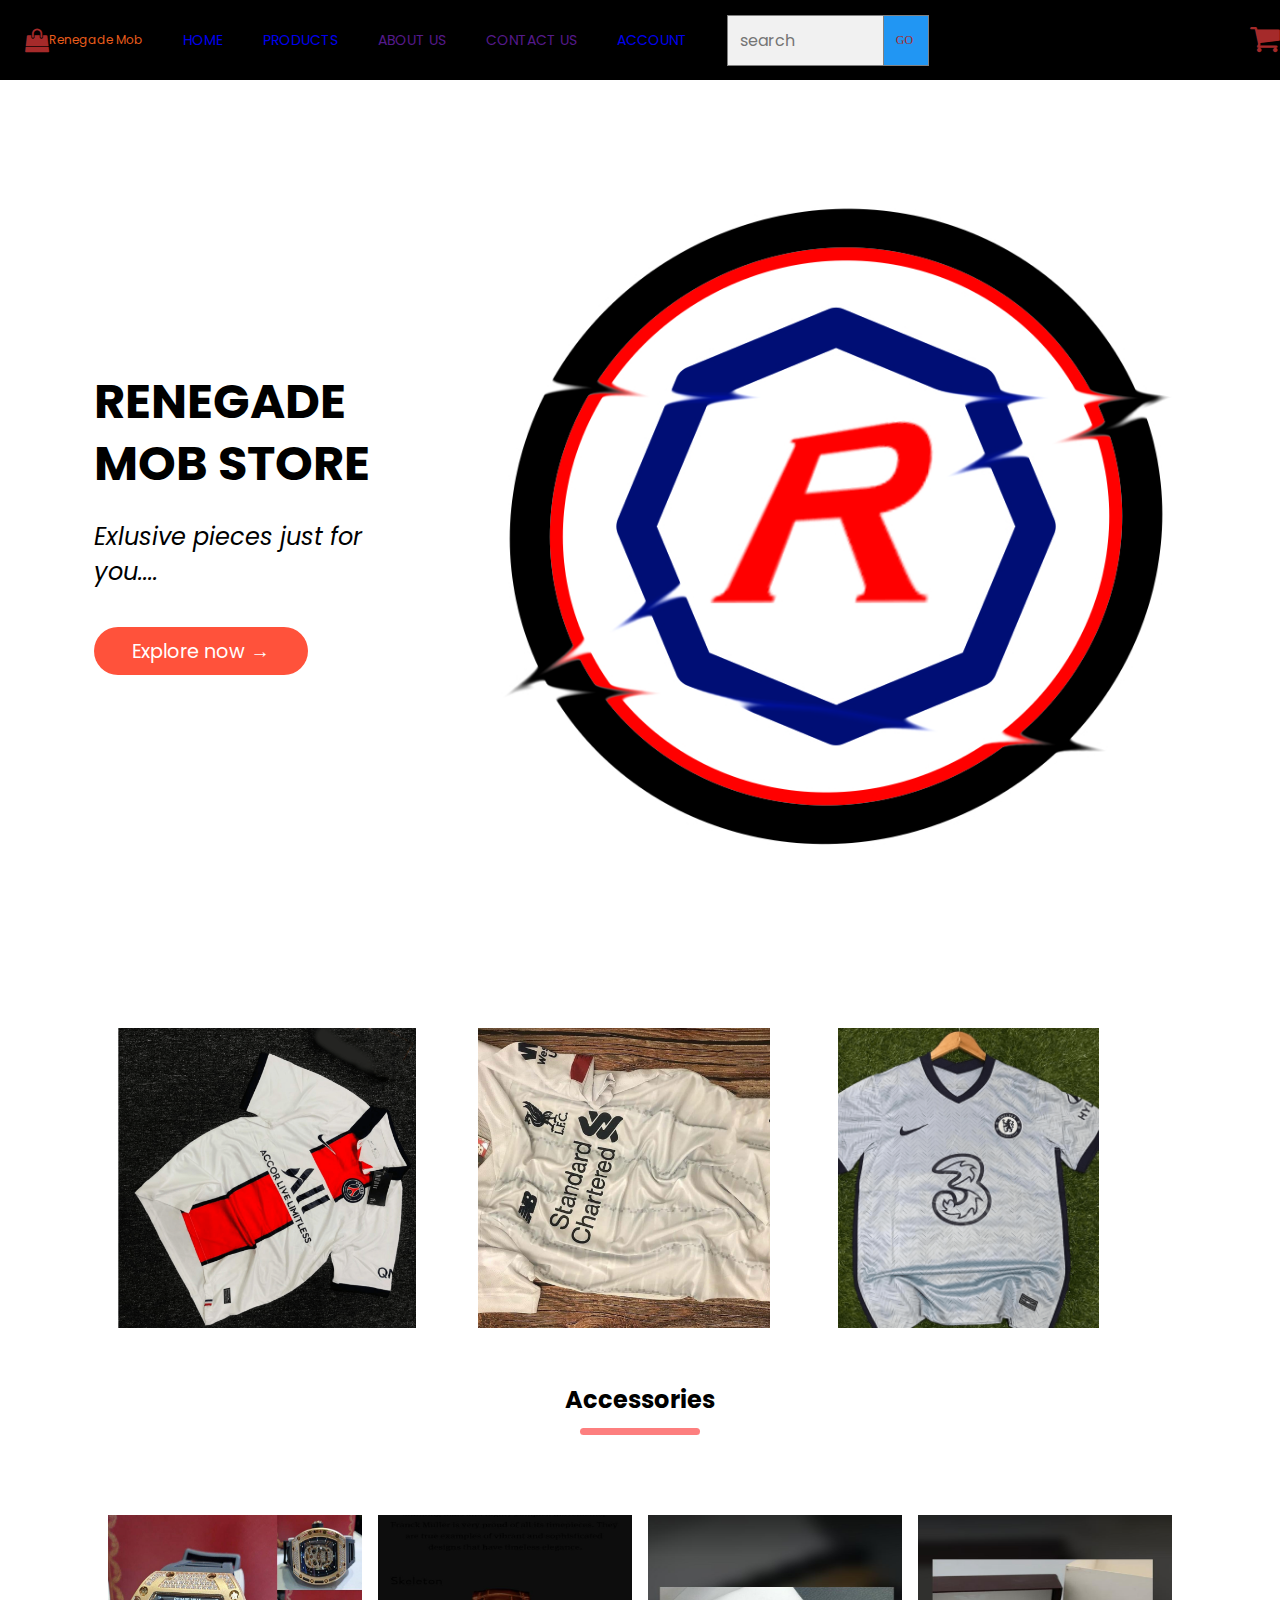
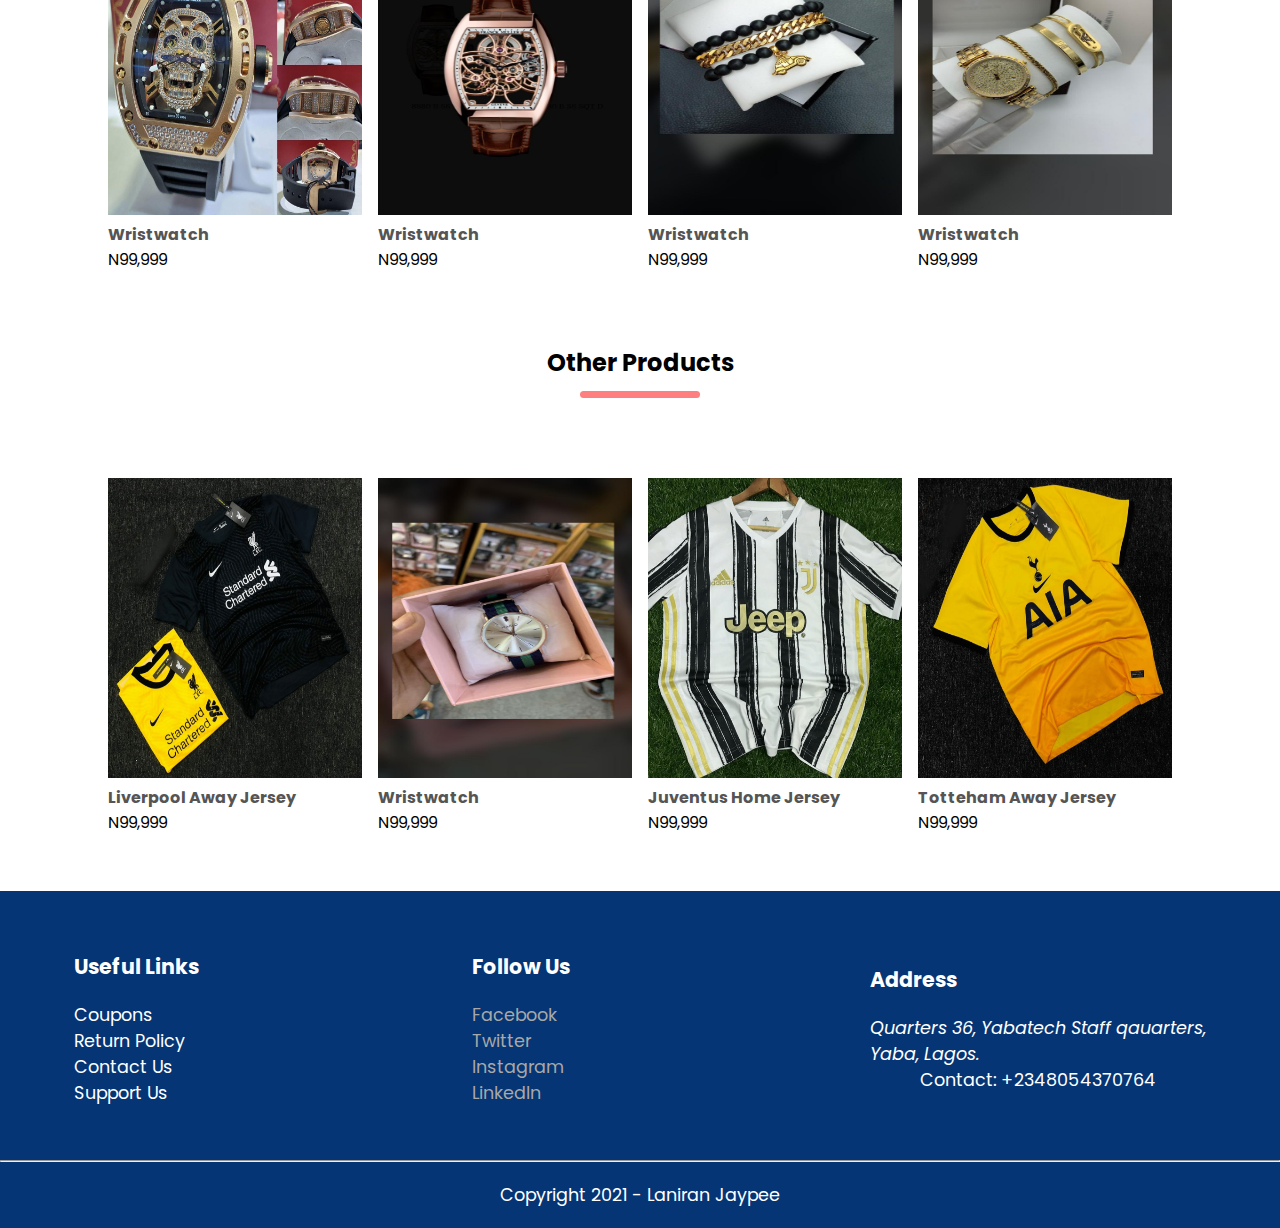
<file: index.html>
<!DOCTYPE html>
<html lang="en">
<head>
    <meta charset="UTF-8">
    <meta http-equiv="X-UA-Compatible" content="IE=edge">
    <meta name="viewport" content="width=device-width, initial-scale=1.0">
    <title>Renegade Mob</title>

    <link rel="stylesheet" href="https://cdnjs.cloudflare.com/ajax/libs/font-awesome/4.7.0/css/font-awesome.min.css" integrity="sha256-eZrrJcwDc/3uDhsdt61sL2oOBY362qM3lon1gyExkL0=" crossorigin="anonymous" />
    <link rel="preconnect" href="https://fonts.gstatic.com">
    <link href="https://fonts.googleapis.com/css2?family=Poppins:wght@200;400;600;700&display=swap" rel="stylesheet">
    <link rel="stylesheet" href="style.css">
</head>
<body>



<nav class="navigation-bar">
    <div class="navbar">
            <a href="index.html" class="nav-logo">
                <i class="fa fa-shopping-bag fa-2x"></i>
                Renegade Mob
            </a>

        <div class="navbar_toggle" id="mobile-toggle">
            <span class="bar"></span>
            <span class="bar"></span>
            <span class="bar"></span>

        </div>


        <!-- navbar links -->
        <ul class="navbar_menu">
            <li class="navbar_item"><a href="index.html" class="nav_links"> HOME </a> </li>
            <li class="navbar_item"><a href="products.html" class="nav_links"> PRODUCTS </a> </li>
            <li class="navbar_item"><a href="" class="nav_links"> ABOUT US </a> </li>
            <li class="navbar_item"><a href="" class="nav_links"> CONTACT US </a> </li>
            <li class="navbar_item"><a href="account.html" class="nav_links"> ACCOUNT</a> </li>
            <li id="search"> 
                <input type="text" placeholder="search"> <button type="submit"><i class="fa fa-search"></i></button>
            </li>
           
         </ul>
            <span> <a href="products_details.html"> <i class="fa fa-shopping-cart fa-2x"></i> </a></span>
    </div>
</nav>

    <section class="landing-page">
        <div class="col-1">
            <h1>RENEGADE MOB STORE</h1>
            <p>Exlusive pieces just for you....</p>
            <a href="products.html" class="btn">Explore now &#8594;</a>
        </div>
        <div class="col-2">
            <img src="images/Renegade.jpg" alt="renegade fashion">

        </div>
    </section>

</div>

    <!-- featured categories -->
    <section class="catgories">
        <div class="categories-container">
        <div class="row">
            <div class="col-3">
                <img src="images/psg sd.png" alt="">
            </div>
            <div class="col-3">
                <img src="images/LIVERPOOL AWAY.png" alt="">
            </div>
            <div class="col-3">
                <img src="images/bluesaway.png" alt="">
            </div>
        </div>
    </div>
    </section>

    <!-- featured products -->
    <section>
    <div class="categories-container"> 
        <h2 class="title">Accessories</h2>
        <div class="row">
            <div class="col-4">
                <img src="images/IMG-20200924-WA0017.jpg" alt="">
                <h4>Wristwatch</h4>
                <p>N99,999</p>
            </div>
            <div class="col-4">
                <img src="images/IMG-20200924-WA0025.jpg" alt="">
                <h4>Wristwatch</h4>
                <p>N99,999</p>
            </div>
            <div class="col-4">
                <img src="images/writwatch.jpeg" alt="">
                <h4>Wristwatch</h4>
                <p>N99,999</p>
            </div>
            <div class="col-4">
                <img src="images/watches.jpeg" alt="">
                <h4>Wristwatch</h4>
                <p>N99,999</p>
            </div>          
        </div>
        
        <h2 class="title">Other Products</h2>
            <div class="row">
                <div class="col-4">
                    <img src="images/scoucers.png" alt="">
                    <h4>Liverpool Away Jersey</h4>
                    <p>N99,999</p>
                </div>
                <div class="col-4">
                    <img src="images/wristwatch.jpeg" alt="">
                    <h4>Wristwatch</h4>
                    <p>N99,999</p>
                </div>
                <div class="col-4">
                    <img src="images/juve.png" alt="">
                    <h4>Juventus Home Jersey</h4>
                    <p>N99,999</p>
                </div>
                <div class="col-4">
                    <img src="images/spurs.png" alt="">
                    <h4>Totteham Away Jersey</h4>
                    <p>N99,999</p>
                </div>
        
         </div>
     </section>

   <footer>
       <div class="container">
           <div class="row">
               <div class="footer-col-1">
                   <h3>Useful Links</h3>
                   <ul>
                       <li>Coupons</li>
                       <li>Return Policy</li>
                       <li>Contact Us</li>
                       <li>Support Us</li>
                   </ul>
               </div>
               <div class="footer-col-2">
                   <h3>Follow Us</h3>
                   <ul>
                       <li><a href="">Facebook</a></li>
                       <li><a href="">Twitter</a></li>
                       <li><a href="">Instagram</a></li>
                       <li><a href="">LinkedIn</a></li>
                   </ul>
               </div>
               <div class="footer-contact">
                   <h3>Address</h3>
                   <p>
                    <address>
                    Quarters 36, Yabatech Staff qauarters,<br> Yaba, Lagos.                   
                   </address>
                    </p>

                    <p>Contact: +2348054370764</p>
               </div>

               
           </div>
           <hr>
           <p id="copyright">Copyright 2021 - Laniran Jaypee</p>
       </div>
   </footer>

<script src="app.js"></script>
</body>
</html>
</file>
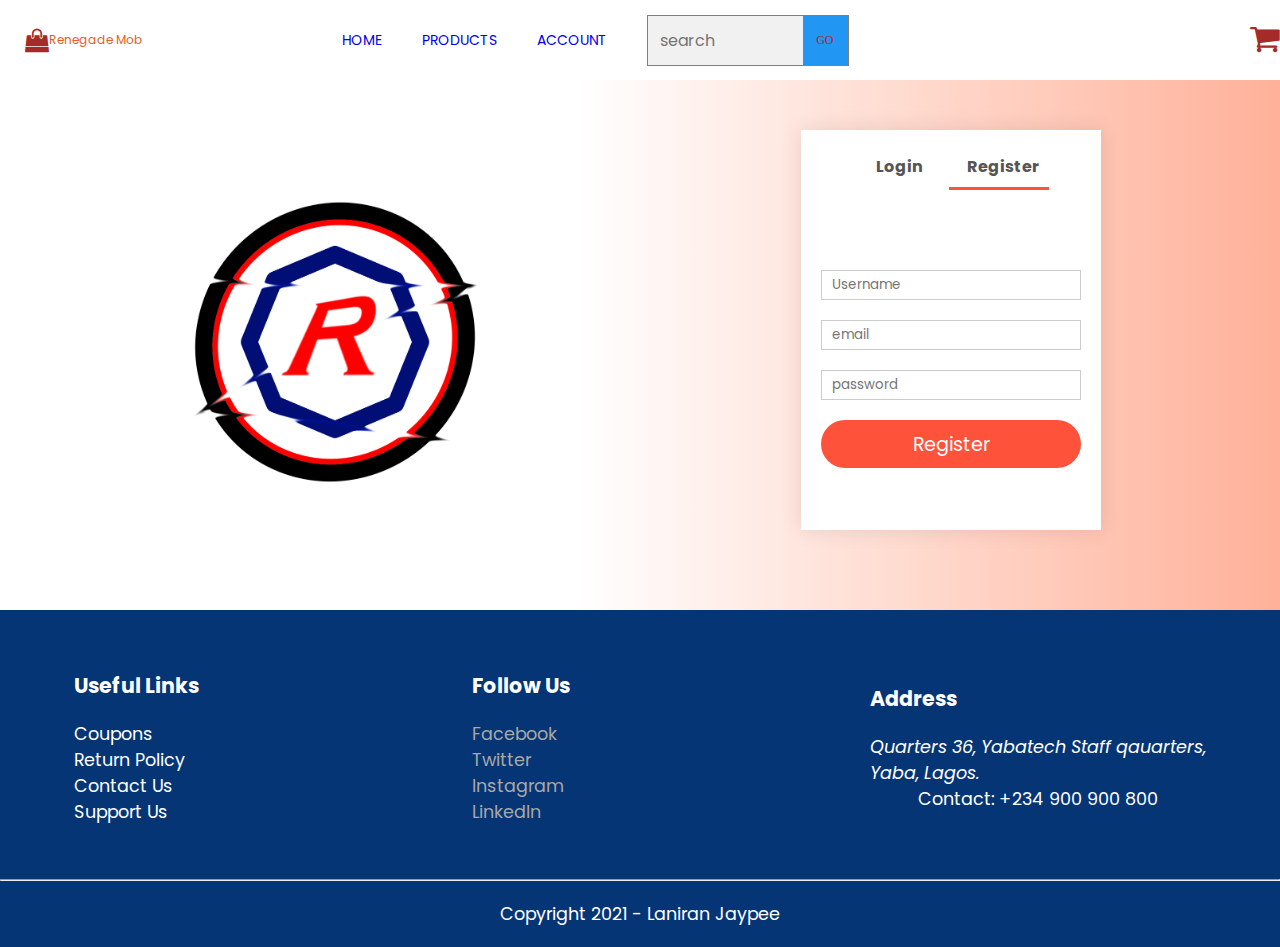
<file: account.html>
<!DOCTYPE html>
<html lang="en">
<head>
    <meta charset="UTF-8">
    <meta http-equiv="X-UA-Compatible" content="IE=edge">
    <meta name="viewport" content="width=device-width, initial-scale=1.0">
    <title>Account</title>

    <link rel="stylesheet" href="https://cdnjs.cloudflare.com/ajax/libs/font-awesome/4.7.0/css/font-awesome.min.css" integrity="sha256-eZrrJcwDc/3uDhsdt61sL2oOBY362qM3lon1gyExkL0=" crossorigin="anonymous" />
    <link rel="preconnect" href="https://fonts.gstatic.com">
    <link href="https://fonts.googleapis.com/css2?family=Poppins:wght@200;400;600;700&display=swap" rel="stylesheet">
    <link rel="stylesheet" href="style.css">

</head>
<body>
    <!-- <nav class="navigation-bar"> -->
        <div class="navbar">
                <a href="index.html" class="nav-logo">
                    <i class="fa fa-shopping-bag fa-2x"></i>
                    Renegade Mob
                </a>
    
            <div class="navbar_toggle" id="mobile-toggle">
                <span class="bar"></span>
                <span class="bar"></span>
                <span class="bar"></span>
    
            </div>
    
    
            <!-- navbar links -->
            <ul class="navbar_menu" style="height: 50vh;">
                <li class="navbar_item"><a href="index.html" class="nav_links"> HOME </a> </li>
                <li class="navbar_item"><a href="products.html" class="nav_links"> PRODUCTS </a> </li>
                <li class="navbar_item"><a href="account.html" class="nav_links"> ACCOUNT</a> </li>
                <li id="search"> 
                    <input type="text" placeholder="search"> <button type="submit"><i class="fa fa-search"></i></button>
                </li>
               
             </ul>
                <span><i class="fa fa-shopping-cart fa-2x"></i></span>
        </div>
    </nav>
    
    <!-- account page -->

    <div class="account-page">
        <div class="conatainer">
            <div class="row">
                <div class="col-1">
                    <img src="images/Renegade.jpg" alt="" width="100%">
                </div>
                <div class="col-3">
                   <div class="form-container">
                       <div class="form-btn">
                           <span onclick="login()">Login</span>
                           <span onclick="register()">Register</span>
                           <hr id="indicator">
                       </div>
                       <form id="loginForm" action="">
                        <input type="text" placeholder="Username">
                        <input type="password" placeholder="password">
                        <button type="submit" class="btn">Login</button>
                        <a href=""> Forgot password?</a>
                       </form>

                       <form id="regForm" action="">
                        <input type="text" placeholder="Username">
                        <input type="email" placeholder="email">
                        <input type="password" placeholder="password">
                        <button type="submit" class="btn">Register</button>
                       </form>

                   </div>
                </div>
            </div>
        </div>
    </div>

  
       <footer>
           <div class="container">
               <div class="row">
                   <div class="footer-col-1">
                       <h3>Useful Links</h3>
                       <ul>
                           <li>Coupons</li>
                           <li>Return Policy</li>
                           <li>Contact Us</li>
                           <li>Support Us</li>
                       </ul>
                   </div>
                   <div class="footer-col-2">
                       <h3>Follow Us</h3>
                       <ul>
                           <li><a href="">Facebook</a></li>
                           <li><a href="">Twitter</a></li>
                           <li><a href="">Instagram</a></li>
                           <li><a href="">LinkedIn</a></li>
                       </ul>
                   </div>
                   <div class="footer-contact">
                       <h3>Address</h3>
                       <p>
                        <address>
                        Quarters 36, Yabatech Staff qauarters,<br> Yaba, Lagos.                   
                       </address>
                        </p>
    
                        <p>Contact: +234 900 900 800</p>
                   </div>
    
                   
               </div>
               <hr>
               <p id="copyright">Copyright 2021 - Laniran Jaypee</p>
           </div>
       </footer>
    


<script>
var LoginForm = document.getElementById("loginForm");
var RegForm = document.getElementById("regForm");
var Indicator = document.getElementById("indicator");

            function register(){

                    RegForm.style.transform = "translateX(0px)";
                    LoginForm.style.transform = "translateX(0px)";
                    indicator.style.transform = "translateX(100px)"

            }

            function login(){

                    RegForm.style.transform = "translateX(300px)";
                    LoginForm.style.transform = "translateX(300px)";
                    indicator.style.transform = "translateX(0px)"
            }


</script>

    <script src="app.js"></script>




    
</body>
</html>
</file>
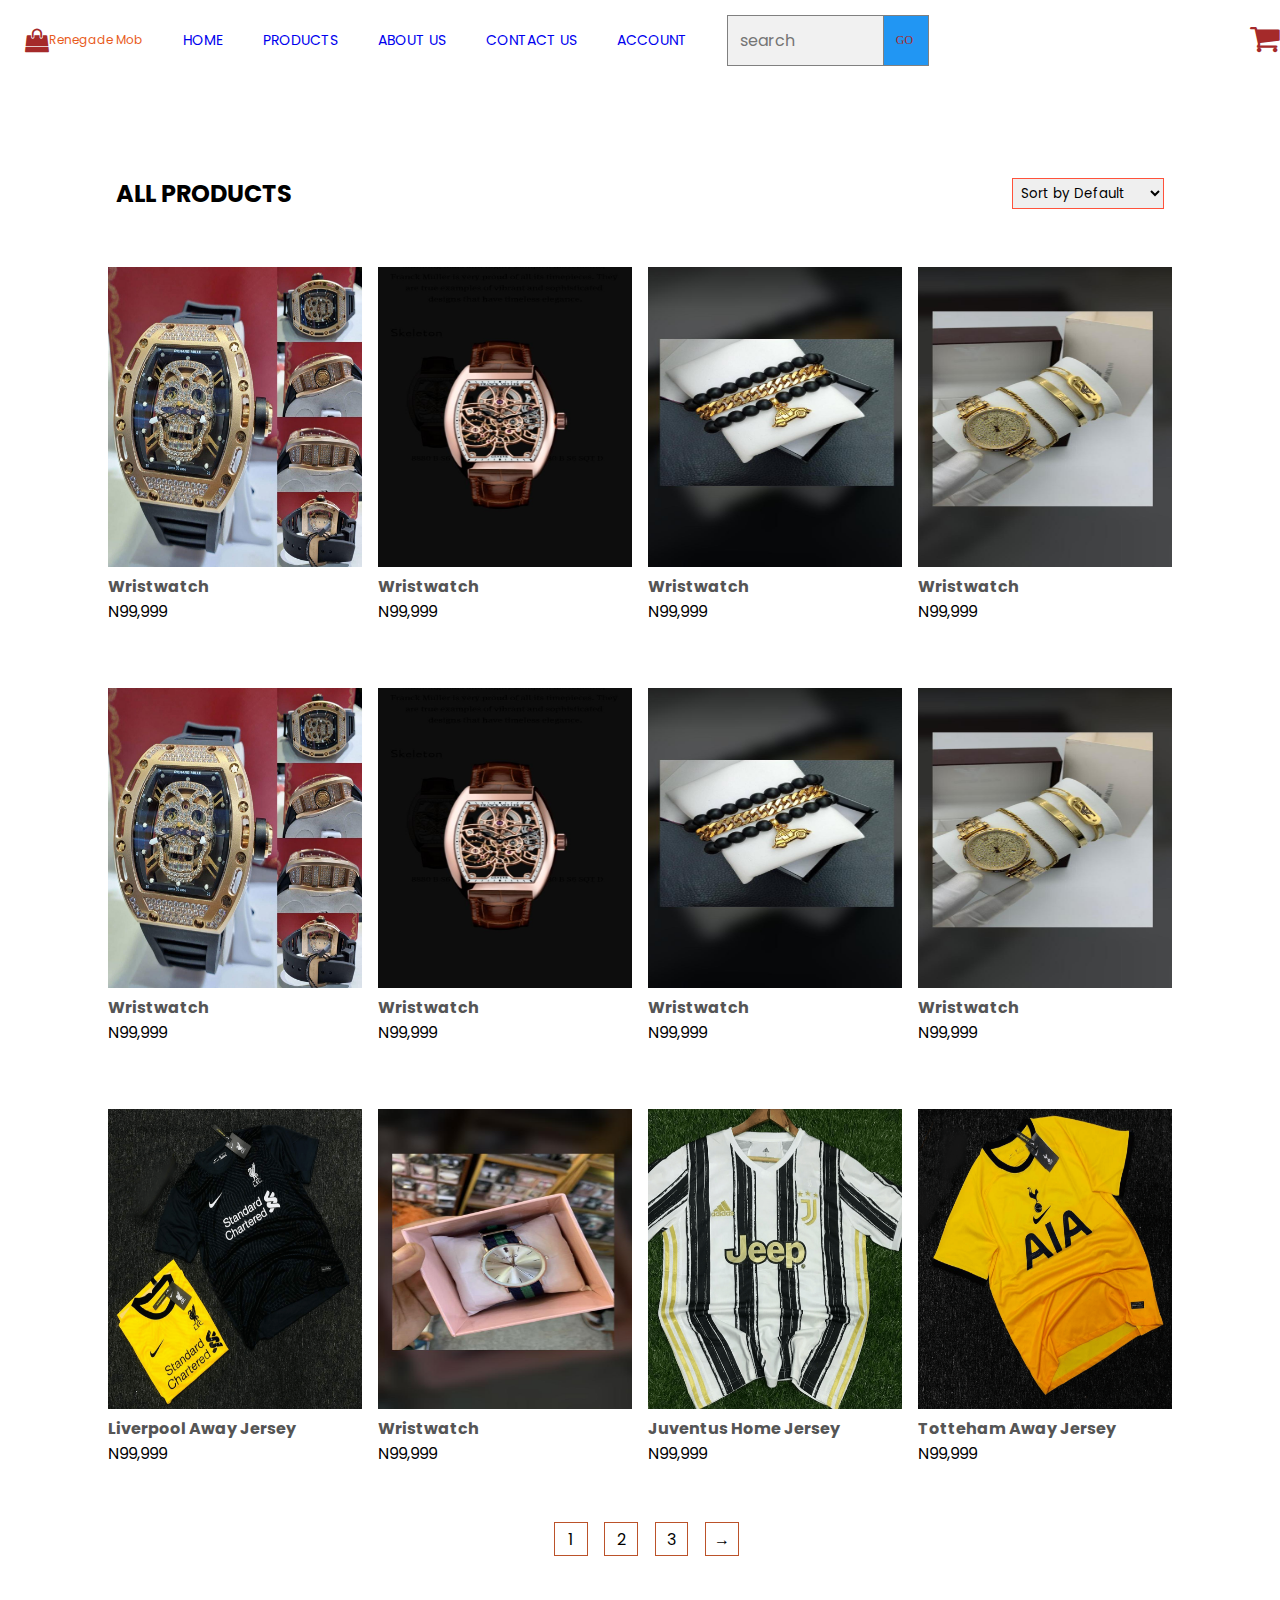
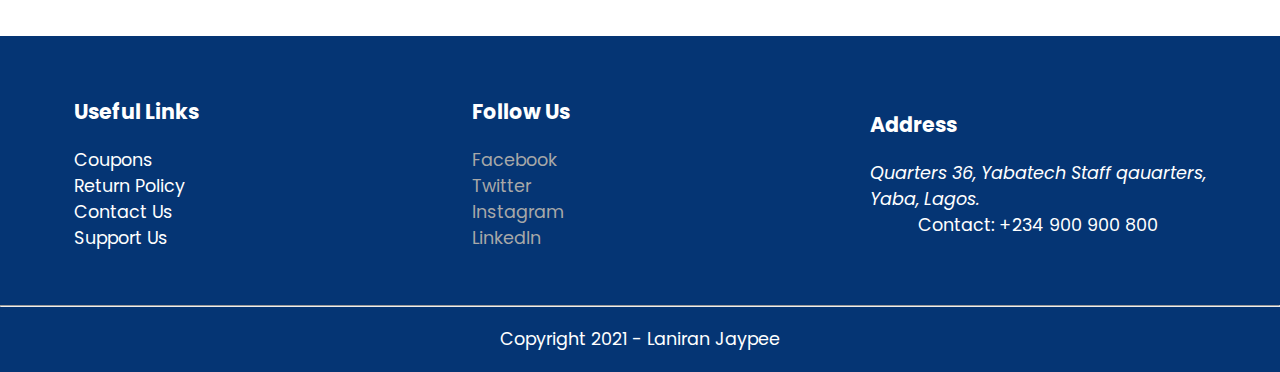
<file: products.html>
<!DOCTYPE html>
<html lang="en">
<head>
    <meta charset="UTF-8">
    <meta http-equiv="X-UA-Compatible" content="IE=edge">
    <meta name="viewport" content="width=device-width, initial-scale=1.0">
    <title>All products</title>

    <link rel="stylesheet" href="https://cdnjs.cloudflare.com/ajax/libs/font-awesome/4.7.0/css/font-awesome.min.css" integrity="sha256-eZrrJcwDc/3uDhsdt61sL2oOBY362qM3lon1gyExkL0=" crossorigin="anonymous" />
    <link rel="preconnect" href="https://fonts.gstatic.com">
    <link href="https://fonts.googleapis.com/css2?family=Poppins:wght@200;400;600;700&display=swap" rel="stylesheet">
    <link rel="stylesheet" href="style.css">

</head>
<body>
    <!-- <nav class="navigation-bar"> -->
        <div class="navbar">
                <a href="index.html" class="nav-logo">
                    <i class="fa fa-shopping-bag fa-2x"></i>
                    Renegade Mob
                </a>
    
            <div class="navbar_toggle" id="mobile-toggle">
                <span class="bar"></span>
                <span class="bar"></span>
                <span class="bar"></span>
    
            </div>
    
    
            <!-- navbar links -->
            <ul class="navbar_menu">
                <li class="navbar_item"><a href="index.html" class="nav_links"> HOME </a> </li>
                <li class="navbar_item"><a href="products.html" class="nav_links"> PRODUCTS </a> </li>
                <li class="navbar_item"><a href="#" class="nav_links"> ABOUT US </a> </li>
                <li class="navbar_item"><a href="#" class="nav_links"> CONTACT US </a> </li>
                <li class="navbar_item"><a href="account.html" class="nav_links"> ACCOUNT</a> </li>
                <li id="search"> 
                    <input type="text" placeholder="search"> <button type="submit"><i class="fa fa-search"></i></button>
                </li>
               
             </ul>
                <span><i class="fa fa-shopping-cart fa-2x"></i></span>
        </div>
    </nav>
    
        <!-- featured products -->
        <section>
        <div class="categories-container"> 
            <div class="row row2">
                <h2>ALL PRODUCTS</h2>
                <select name="" id="">
                    <option value="">Sort by Default</option>
                    <option value="">Sort by price</option>
                    <option value="">Sort by popularity</option>
                    <option value="">Sort by type</option>
                </select>
            </div>

                <div class="row">
                    <div class="col-4">
                        <img src="images/IMG-20200924-WA0017.jpg" alt="">
                        <h4>Wristwatch</h4>
                        <p>N99,999</p>
                    </div>
                    <div class="col-4">
                        <img src="images/IMG-20200924-WA0025.jpg" alt="">
                        <h4>Wristwatch</h4>
                        <p>N99,999</p>
                    </div>
                    <div class="col-4">
                        <img src="images/writwatch.jpeg" alt="">
                        <h4>Wristwatch</h4>
                        <p>N99,999</p>
                    </div>
                    <div class="col-4">
                        <img src="images/watches.jpeg" alt="">
                        <h4>Wristwatch</h4>
                        <p>N99,999</p>
                    </div>        
                </div>
 
                <div class="row">
                    <div class="col-4">
                        <img src="images/IMG-20200924-WA0017.jpg" alt="">
                        <h4>Wristwatch</h4>
                        <p>N99,999</p>
                    </div>
                    <div class="col-4">
                        <img src="images/IMG-20200924-WA0025.jpg" alt="">
                        <h4>Wristwatch</h4>
                        <p>N99,999</p>
                    </div>
                    <div class="col-4">
                        <img src="images/writwatch.jpeg" alt="">
                        <h4>Wristwatch</h4>
                        <p>N99,999</p>
                    </div>
                    <div class="col-4">
                        <img src="images/watches.jpeg" alt="">
                        <h4>Wristwatch</h4>
                        <p>N99,999</p>
                    </div>


                    <div class="row">
                        <div class="col-4">
                            <img src="images/scoucers.png" alt="">
                            <h4>Liverpool Away Jersey</h4>
                            <p>N99,999</p>
                        </div>
                        <div class="col-4">
                            <img src="images/wristwatch.jpeg" alt="">
                            <h4>Wristwatch</h4>
                            <p>N99,999</p>
                        </div>
                        <div class="col-4">
                            <img src="images/juve.png" alt="">
                            <h4>Juventus Home Jersey</h4>
                            <p>N99,999</p>
                        </div>
                        <div class="col-4">
                            <img src="images/spurs.png" alt="">
                            <h4>Totteham Away Jersey</h4>
                            <p>N99,999</p>
                        </div>
                
                <div class="page-btn">
                    <span>1</span>
                    <span>2</span>
                    <span>3</span>
                    <span>&#8594;</span>
                </div>
        </div>
    
    
       </section>
    
       <footer>
           <div class="container">
               <div class="row">
                   <div class="footer-col-1">
                       <h3>Useful Links</h3>
                       <ul>
                           <li>Coupons</li>
                           <li>Return Policy</li>
                           <li>Contact Us</li>
                           <li>Support Us</li>
                       </ul>
                   </div>
                   <div class="footer-col-2">
                       <h3>Follow Us</h3>
                       <ul>
                           <li><a href="">Facebook</a></li>
                           <li><a href="">Twitter</a></li>
                           <li><a href="">Instagram</a></li>
                           <li><a href="">LinkedIn</a></li>
                       </ul>
                   </div>
                   <div class="footer-contact">
                       <h3>Address</h3>
                       <p>
                        <address>
                        Quarters 36, Yabatech Staff qauarters,<br> Yaba, Lagos.                   
                       </address>
                        </p>
    
                        <p>Contact: +234 900 900 800</p>
                   </div>
    
                   
               </div>
               <hr>
               <p id="copyright">Copyright 2021 - Laniran Jaypee</p>
           </div>
       </footer>
    
    <script src="app.js"></script>


    
</body>
</html>
</file>
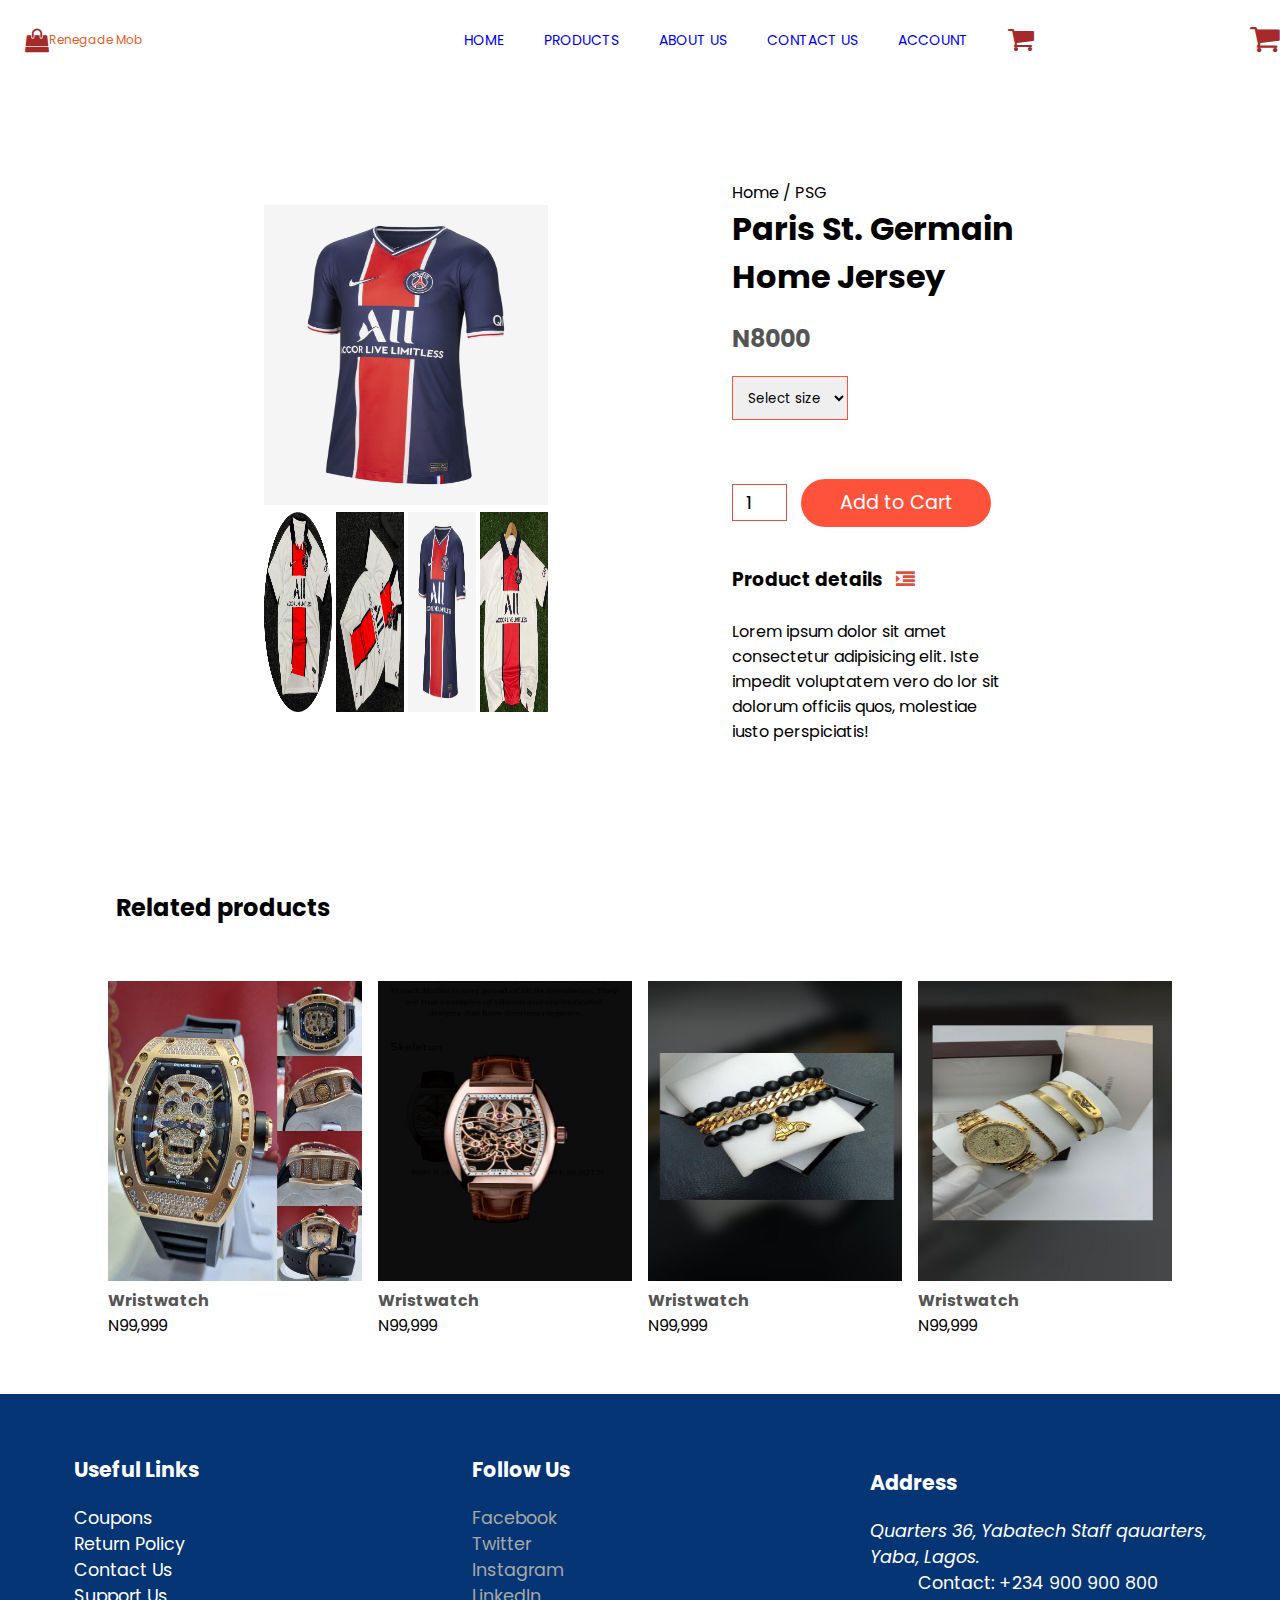
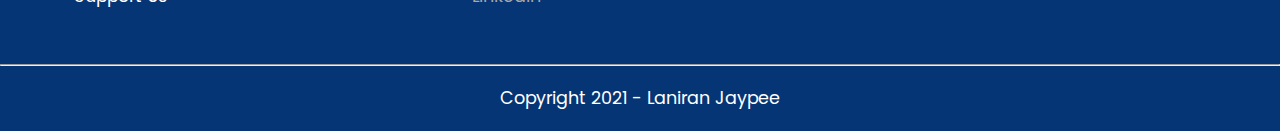
<file: products_details.html>
<!DOCTYPE html>
<html lang="en">
<head>
    <meta charset="UTF-8">
    <meta http-equiv="X-UA-Compatible" content="IE=edge">
    <meta name="viewport" content="width=device-width, initial-scale=1.0">
    <title>Products details</title>

    <link rel="stylesheet" href="https://cdnjs.cloudflare.com/ajax/libs/font-awesome/4.7.0/css/font-awesome.min.css" integrity="sha256-eZrrJcwDc/3uDhsdt61sL2oOBY362qM3lon1gyExkL0=" crossorigin="anonymous" />
    <link rel="preconnect" href="https://fonts.gstatic.com">
    <link href="https://fonts.googleapis.com/css2?family=Poppins:wght@200;400;600;700&display=swap" rel="stylesheet">
    <link rel="stylesheet" href="style.css">

</head>
<body>
    <!-- <nav class="navigation-bar"> -->
        <div class="navbar">
                <a href="index.html" class="nav-logo">
                    <i class="fa fa-shopping-bag fa-2x"></i>
                    Renegade Mob
                </a>
    
            <div class="navbar_toggle" id="mobile-toggle">
                <span class="bar"></span>
                <span class="bar"></span>
                <span class="bar"></span>
    
            </div>
    
    
            <!-- navbar links -->
            <ul class="navbar_menu">
                <li class="navbar_item"><a href="index.html" class="nav_links"> HOME </a> </li>
            <li class="navbar_item"><a href="products.html" class="nav_links"> PRODUCTS </a> </li>
            <li class="navbar_item"><a href="#" class="nav_links"> ABOUT US </a> </li>
            <li class="navbar_item"><a href="#" class="nav_links"> CONTACT US </a> </li>
            <li class="navbar_item"><a href="account.html" class="nav_links"> ACCOUNT</a> </li>
                <li><a href=""> <i class="fa fa-shopping-cart fa-2x"></i></a> </li>
             </ul>
                <span><i class="fa fa-shopping-cart fa-2x"></i></span>
        </div>
    </nav>
    
        <!-- products details -->
 <section>

    <div class="categories-container single-products">

        <div class="row">
            <div class="col-3">
                <img src="images/psg.jpg" alt="" width="100%" id="productImg">

               <div class="small-img-row">
                   <div class="small-img-col">
                       <img src="images/psgg.png" alt="" width="100%" class="small-img">
                    </div>

                   
                   <div class="small-img-col">
                       <img src="images/psg sd.png" alt="" width="100%" class="small-img">
                    </div>

                   
                   <div class="small-img-col">
                       <img src="images/psg.jpg" alt="" width="100%" class="small-img">
                    </div>

                   
                   <div class="small-img-col">
                       <img src="images/paris.png" alt="" width="100%" class="small-img">
                   </div>
                  
                </div>
            </div>


            <div class="col-3">
                <p>Home / PSG</p>
                <h1>Paris St. Germain Home Jersey</h1>
                <h4>N8000</h4>
                <select name="" id="">

                    <option value=""> Select size</option>
                    <option value=""> Small</option>
                    <option value=""> Medium</option>
                    <option value=""> Large</option>
                    <option value=""> XL</option>
                    <option value=""> XXL</option>

                </select>

                <input type="number" min="0" value="1">
                <a href="" class="btn">Add to Cart</a>
                <h3>Product details <i class="fa fa-indent"></i> </h3>
                <br>
                <p>Lorem ipsum dolor sit amet consectetur adipisicing elit.  Iste impedit voluptatem vero do
                    lor sit dolorum officiis quos, molestiae iusto perspiciatis!</p>
            </div>
      
    </div>
</div>

    <div class="categories-container">
        <div class="row row2">
            <h2>Related products</h2>
        </div>
    </div>
        <div class="categories-container"> 
                <div class="row">
                    <div class="col-4">
                        <img src="images/IMG-20200924-WA0017.jpg" alt="">
                        <h4>Wristwatch</h4>
                        <p>N99,999</p>
                    </div>
                    <div class="col-4">
                        <img src="images/IMG-20200924-WA0025.jpg" alt="">
                        <h4>Wristwatch</h4>
                        <p>N99,999</p>
                    </div>
                    <div class="col-4">
                        <img src="images/writwatch.jpeg" alt="">
                        <h4>Wristwatch</h4>
                        <p>N99,999</p>
                    </div>
                    <div class="col-4">
                        <img src="images/watches.jpeg" alt="">
                        <h4>Wristwatch</h4>
                        <p>N99,999</p>
                    </div>        
                </div>

    
       </section>
    
       <footer>
           <div class="container">
               <div class="row">
                   <div class="footer-col-1">
                       <h3>Useful Links</h3>
                       <ul>
                           <li>Coupons</li>
                           <li>Return Policy</li>
                           <li>Contact Us</li>
                           <li>Support Us</li>
                       </ul>
                   </div>
                   <div class="footer-col-2">
                       <h3>Follow Us</h3>
                       <ul>
                           <li><a href="">Facebook</a></li>
                           <li><a href="">Twitter</a></li>
                           <li><a href="">Instagram</a></li>
                           <li><a href="">LinkedIn</a></li>
                       </ul>
                   </div>
                   <div class="footer-contact">
                       <h3>Address</h3>
                       <p>
                        <address>
                        Quarters 36, Yabatech Staff qauarters,<br> Yaba, Lagos.                   
                       </address>
                        </p>
    
                        <p>Contact: +234 900 900 800</p>
                   </div>
    
                   
               </div>
               <hr>
               <p id="copyright">Copyright 2021 - Laniran Jaypee</p>
           </div>
       </footer>
    
    <script src="app.js"></script>


    
</body>
</html>
</file>
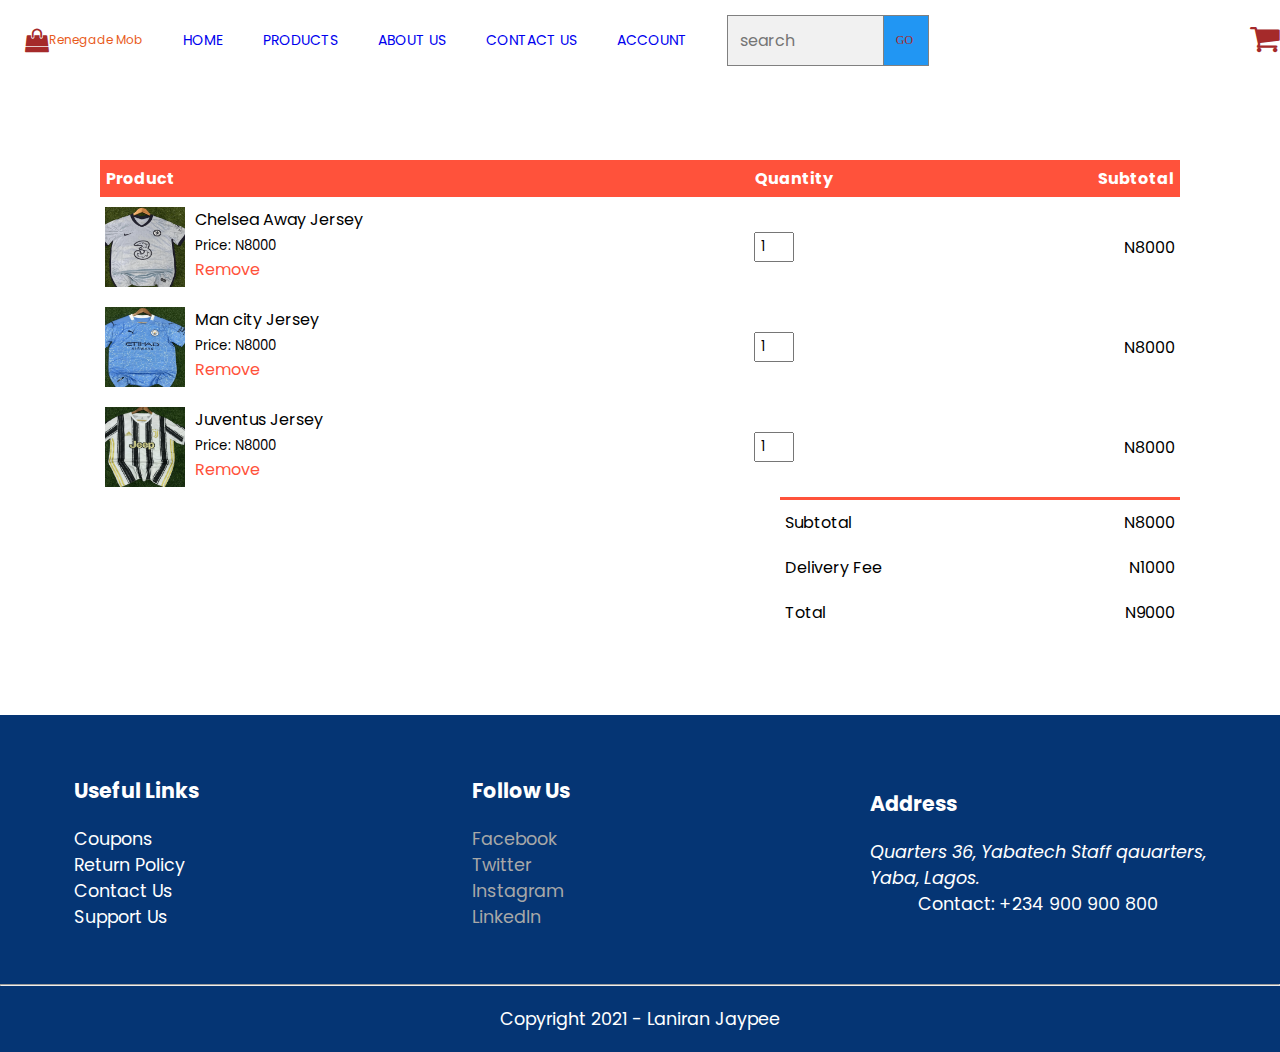
<file: shopping-cart.html>
<!DOCTYPE html>
<html lang="en">
<head>
    <meta charset="UTF-8">
    <meta http-equiv="X-UA-Compatible" content="IE=edge">
    <meta name="viewport" content="width=device-width, initial-scale=1.0">
    <title>Cart</title>

    <link rel="stylesheet" href="https://cdnjs.cloudflare.com/ajax/libs/font-awesome/4.7.0/css/font-awesome.min.css" integrity="sha256-eZrrJcwDc/3uDhsdt61sL2oOBY362qM3lon1gyExkL0=" crossorigin="anonymous" />
    <link rel="preconnect" href="https://fonts.gstatic.com">
    <link href="https://fonts.googleapis.com/css2?family=Poppins:wght@200;400;600;700&display=swap" rel="stylesheet">
    <link rel="stylesheet" href="style.css">

</head>
<body>
    <!-- <nav class="navigation-bar"> -->
        <div class="navbar">
                <a href="index.html" class="nav-logo">
                    <i class="fa fa-shopping-bag fa-2x"></i>
                    Renegade Mob
                </a>
    
            <div class="navbar_toggle" id="mobile-toggle">
                <span class="bar"></span>
                <span class="bar"></span>
                <span class="bar"></span>
    
            </div>
    
    
            <!-- navbar links -->
            <ul class="navbar_menu">
                <li class="navbar_item"><a href="index.html" class="nav_links"> HOME </a> </li>
                <li class="navbar_item"><a href="products.html" class="nav_links"> PRODUCTS </a> </li>
                <li class="navbar_item"><a href="#" class="nav_links"> ABOUT US </a> </li>
                <li class="navbar_item"><a href="#" class="nav_links"> CONTACT US </a> </li>
                <li class="navbar_item"><a href="account.html" class="nav_links"> ACCOUNT</a> </li>
                <li id="search"> 
                    <input type="text" placeholder="search"> <button type="submit"><i class="fa fa-search"></i></button>
                </li>
               
             </ul>
                <span><i class="fa fa-shopping-cart fa-2x"></i></span>
        </div>
    </nav>
    
        
 <section>
    <div class="categories-container cart-page">
        <table>
            <tr>
                <th>Product</th>
                <th>Quantity</th>
                <th>Subtotal</th>
            </tr>
            <tr>
                <td> 
                    <div class="cart-info">
                    <img src="images/bluesaway.png" alt="">
          
                    <div>
                       <p>Chelsea Away Jersey</p>
                        <small>Price: N8000</small> <br>
                        <a href="">Remove</a>
                    </div>

                    </div>

                </td>
                <td><input type="number" value="1" min="0"></td>
                <td>N8000</td>
            </tr>
            <tr>
                <td> 
                    <div class="cart-info">
                    <img src="images/city.png" alt="">
          
                    <div>
                       <p>Man city Jersey</p>
                        <small>Price: N8000</small> <br>
                        <a href="">Remove</a>
                    </div>

                    </div>

                </td>
                <td><input type="number" value="1" min="0"></td>
                <td>N8000</td>
            </tr>

            <tr>
                <td> 
                    <div class="cart-info">
                    <img src="images/juve.png" alt="juve">
          
                    <div>
                       <p>Juventus Jersey</p>
                        <small>Price: N8000</small> <br>
                        <a href="">Remove</a>
                    </div>

                    </div>

                </td>
                <td><input type="number" value="1" min="0"></td>
                <td>N8000</td>
            </tr>
        </table>


        <div class="total-price">
            <table>
                <tr>
                    <td>Subtotal</td>
                    <td>N8000</td>
                </tr>
                <tr>
                    <td>Delivery Fee</td>
                    <td>N1000</td>
                </tr>
                <tr>
                    <td>Total</td>
                    <td>N9000</td>
                </tr>
            </table>
        </div>
    </div>


    
 </section>
    
       <footer>
           <div class="container">
               <div class="row">
                   <div class="footer-col-1">
                       <h3>Useful Links</h3>
                       <ul>
                           <li>Coupons</li>
                           <li>Return Policy</li>
                           <li>Contact Us</li>
                           <li>Support Us</li>
                       </ul>
                   </div>
                   <div class="footer-col-2">
                       <h3>Follow Us</h3>
                       <ul>
                           <li><a href="">Facebook</a></li>
                           <li><a href="">Twitter</a></li>
                           <li><a href="">Instagram</a></li>
                           <li><a href="">LinkedIn</a></li>
                       </ul>
                   </div>
                   <div class="footer-contact">
                       <h3>Address</h3>
                       <p>
                        <address>
                        Quarters 36, Yabatech Staff qauarters,<br> Yaba, Lagos.                   
                       </address>
                        </p>
    
                        <p>Contact: +234 900 900 800</p>
                   </div>
    
                   
               </div>
               <hr>
               <p id="copyright">Copyright 2021 - Laniran Jaypee</p>
           </div>
       </footer>
    
    <script src="app.js"></script>


    
</body>
</html>
</file>
<file: style.css>
* {
  padding: 0;
  margin: 0;
  box-sizing: border-box;
  font-family: "Poppins", sans-serif;
}
.navigation-bar {
  max-width: 2000px;
  width: 100%;
  height: 80px;
  background: #000;
  position: sticky;
  margin: auto;
  z-index: 2;
}
.navbar {
  max-width: 2000px;
  width: 100%;
  height: 80px;
  display: flex;
  align-items: center;
  justify-content: space-between;
  margin: auto;
  position: sticky;
}
.nav-logo {
  background-size: 100%;
  display: flex;
  align-items: center;
  text-decoration: none;
  color: #e95c1b;
  margin-left: 20px;
  font-size: 1.3rem;
  border-radius: 4px;
  padding: 5px 5px;
}
.navbar i {
  margin-right: 10px;
  color: brown;
}
.navbar_menu {
  display: flex;
  align-items: center;
  justify-content: center;
  list-style: none;
  font-size: 1.25rem;
  color: #00f;
  margin-right: 1.2em;
}
.navbar_menu li {
  margin-right: 40px;
}
.navbar_menu ul li:hover {
  color: blue;
  transition: all 0.3s ease;
}
.navbar #search {
  display: flex;
}
.navbar_menu input[type="text"] {
  padding: 5px;
  font-size: 12px;
  border: 1px solid grey;
  width: 80%;
  background: #f1f1f1;
}
.navbar_menu button {
  width: 20%;
  padding: 10px;
  background: #2196f3;
  color: white;
  font-size: 17px;
  border: 1px solid grey;
  border-left: none;
  cursor: pointer;
}
.nav_links {
  text-decoration: none;
  cursor: pointer;
}
.landing-page {
  display: flex;
  height: 100vh;
  justify-content: space-around;
  align-items: center;
  width: 100%;
  margin-bottom: 3em;
}
.landing-page p {
  font-style: italic;
  font-weight: 400;
  font-size: 1.5rem;
}
.col-1 {
  flex-basis: 20%;
  min-width: 300px;
  margin-left: 3em;
}
.col-2 {
  margin-right: 3em;
}
.col-2 img {
  width: 700px;
  max-width: 100%;
  padding: 3em 0;
  min-height: 350px;
}
.col-1 h1 {
  font-size: 3rem;
  line-height: 62px;
  margin: 0.5em 0;
}
.btn {
  background: #ff523b;
  display: inline-block;
  color: #fff;
  padding: 0.5em 2em;
  margin: 2em 0;
  border-radius: 30px;
  text-decoration: none;
  font-size: 1.2rem;
  transition: background 0.5s ease;
}
.btn:hover {
  background: #563434;
  opacity: 0.8s;
}
.row {
  display: flex;
  align-items: center;
  flex-wrap: wrap;
  justify-content: space-around;
}
.categories {
  margin: 70px 0;
}
.col-3 {
  flex-basis: 30%;
  min-height: 250px;
  margin-bottom: 30px;
}
.row img {
  height: 300px;
}
.categories-container {
  max-width: 1080px;
  width: 100%;
  margin: auto;
}
.col-4 {
  flex-basis: 25%;
  padding: 0.5em;
  min-width: 200px;
  margin-bottom: 3em;
  transition: transform 0.9s;
}
.col-4 img {
  width: 100%;
  max-width: 450px;
}
.title {
  text-align: center;
  position: relative;
  margin: 0 auto 3em;
  line-height: 70px;
}
.title::after {
  content: "";
  background: rgb(252, 72, 72, 0.7);
  width: 5em;
  position: absolute;
  height: 0.3em;
  left: 50%;
  bottom: 0;
  border-radius: 5px;
  transform: translateX(-50%);
}
.categories-container h4 {
  color: #555;
  font-weight: 600px;
}
.col-4 p {
  font-size: 1rem;
}
.col-4:hover {
  transform: scale(1.075);
}
footer {
  background: #053574;
  color: #fff;
  font-size: 1.1rem;
  padding: 60px 0 20px;
}
footer a {
  text-decoration: none;
  color: #a8a8a8;
}
footer h3 {
  margin-bottom: 20px;
}
:is(.footer-col-1, .footer-col-2, .footer-contact) {
  min-width: 250px;
  margin-bottom: 2em;
}
footer ul {
  list-style-type: none;
}
footer hr {
  color: #b5b5b5;
  height: 1px;
  margin: 1.2rem 0;
}
footer p {
  text-align: center;
}
.row2 {
  justify-content: space-between;
  margin: 6em 1em 3em 1em;
}
select {
  border: 1px solid #ff523b;
  padding: 0.3em;
}
select:focus {
  outline: 0;
}
.page-btn {
  margin: 0 auto 5rem;
}
.page-btn span {
  display: inline-block;
  border: 1px solid #bb522a;
  margin-left: 0.8em;
  width: 2.1em;
  height: 2.1em;
  text-align: center;
  line-height: 2.1em;
  cursor: pointer;
}
.page-btn span:hover {
  background: #bb522a;
  color: #fff;
}
.single-products {
  margin-top: 5em;
}
.single-products .row {
  justify-content: space-evenly;
}
.single-products .col-3 img {
  padding: 0;
}
.single-products .col-3 {
  padding: 20px;
}
.single-products h4 {
  margin: 20px 0;
  font-size: 1.5em;
  font-weight: bold;
}
.single-products select {
  display: block;
  padding: 0.8em;
  margin-bottom: 20px;
}
.single-products input {
  width: 3em;
  height: 2em;
  padding-left: 0.7em;
  font-size: 1.15rem;
  margin-right: 10px;
  border: 1px solid #dd523b;
}
input:focus {
  outline: 0;
}
.single-products .fa {
  color: #dd523b;
  margin-left: 0.5em;
}
.small-img-row {
  display: flex;
  justify-content: space-between;
}
.small-img-col {
  flex-basis: 24%;
}
.small-img-row img {
  height: 200px;
}
.cart-page {
  margin: 5em auto;
}
table {
  width: 100%;
  border-collapse: collapse;
}
.cart-info {
  display: flex;
  flex-wrap: wrap;
}
th {
  text-align: left;
  padding: 6px;
  color: #fff;
  background: #ff523b;
}
td {
  padding: 10px 5px;
}
td input {
  width: 40px;
  height: 30px;
  padding: 5px;
}
td a {
  color: #ff523b;
  text-decoration: none;
}
td img {
  margin-right: 10px;
  width: 80px;
  height: 80px;
}
.total-price {
  display: flex;
  justify-content: flex-end;
}
.total-price table {
  border-top: 3px solid #ff523b;
  width: 100%;
  max-width: 400px;
}
td:last-child {
  text-align: right;
}
th:last-child {
  text-align: right;
}
.account-page {
  padding: 50px 0;
  background-image: linear-gradient(to right, #fff 45%, #ffb199 100%);
}
.form-container {
  background: #fff;
  width: 300px;
  height: 400px;
  position: relative;
  text-align: center;
  padding: 1.5em 0;
  margin: auto;
  box-shadow: 0 0 20px 0 rgba(0, 0, 0, 0.1);
  overflow: hidden;
  z-index: 1;
}
.form-container span {
  font-weight: bold;
  padding: 0 10px;
  color: #555;
  display: inline-block;
  width: 100px;
  cursor: pointer;
}
.form-btn {
  display: inline-block;
}
.form-container form {
  max-width: 300px;
  padding: 0 20px;
  position: absolute;
  top: 130px;
  transition: transform 1s;
}
form input {
  width: 100%;
  height: 30px;
  margin: 10px 0;
  padding: 0 10px;
  border: 1px solid #ccc;
}
form .btn {
  width: 100%;
  border: 0;
  cursor: pointer;
  margin: 10px 0;
}
form .btn:focus {
  outline: 0;
}
#loginForm {
  left: -300px;
}
#regForm {
  left: 0;
}
form a {
  font-size: 12px;
}
#indicator {
  width: 100px;
  border: 0;
  background: #ff523b;
  height: 3px;
  margin-top: 8px;
  transform: translateX(100px);
  transition: transform 1s;
}
@media screen and (max-width: 1400px) {
  .nav-logo {
    font-size: 12px;
  }
  .navbar i {
    padding: 0;
    margin: 0;
    color: brown;
  }
  .navbar_menu {
    font-size: 14px;
  }
  .navbar #search {
    display: flex;
  }
  .navbar_menu input[type="text"] {
    padding: 12px;
    font-size: 1rem;
    border: 1px solid grey;
    width: 35%;
    background: #f1f1f1;
  }
  .navbar_menu button {
    width: 10%;
    padding: 12px;
    background: #2196f3;
    color: white;
    font-size: 12px;
    border: 1px solid grey;
    border-left: none;
    cursor: pointer;
  }
  .col-2 img {
    max-width: 100%;
  }
}
@media screen and (max-width: 1170px) {
  .navbar {
    max-width: 1200px;
    width: 100%;
    height: 80px;
    display: flex;
    align-items: center;
    justify-content: space-between;
    margin: auto;
  }
  .nav-logo {
    background-size: 100%;
    display: flex;
    align-items: center;
    text-decoration: none;
    margin-left: 20px;
    font-size: 1.2em;
    border-radius: 4px;
    padding: 3px 3px;
  }
  .navbar i {
    padding: 0;
    margin: 0;
    color: brown;
  }
  .navbar_menu {
    display: flex;
    align-items: center;
    justify-content: center;
    list-style: none;
    font-size: 1.15rem;
    color: #00f;
    margin-right: 0.7em;
  }
  .navbar_menu span {
    opacity: 0;
  }
  .navbar_menu li {
    margin-right: 15px;
  }
  .navbar #search {
    display: none;
  }
}
@media screen and (max-width: 880px) {
  .row {
    text-align: center;
  }
  :is(.col-1, .col-2, .col-3, .col-4) {
    flex-basis: 95%;
  }
  .col-1 {
    text-align: center;
    margin: auto;
  }
  .col-1 h1 {
    margin-top: 3.5em;
  }
  .landing-page p {
    font-style: italic;
    font-weight: 400;
    font-size: 1.2rem;
    margin-bottom: 2em;
  }
  .col-2 {
    margin: auto;
  }
  .col-2 img {
    max-width: 100%;
    height: 150px;
  }
  .btn {
    font-size: 1.1rem;
  }
  .landing-page {
    height: 90vh;
    flex-wrap: wrap;
  }
  .navbar_toggle {
    margin-right: 20px;
  }
  .navbar_menu {
    display: flex;
    flex-direction: column;
    margin: 0;
    width: 100%;
    position: absolute;
    top: -1000px;
    opacity: 1;
    transition: all 0.5s ease;
    height: 10vh;
    z-index: -1;
    background: #131313;
  }
  .navbar_menu.active {
    background: #131313;
    top: 100%;
    opacity: 1;
    transition: all 0.5s ease;
    height: 80vh;
    font-size: 1.6rem;
  }
  .nav-logo {
    padding-left: 15px;
  }
  .navbar_toggle .bar {
    display: block;
    cursor: pointer;
    width: 25px;
    height: 3px;
    margin-bottom: 1em;
    margin-right: 5rem;
  }
  .nav_links {
    color: #fff;
  }
  .navbar_menu li {
    width: 100%;
  }
  .navbar ul li a {
    text-align: center;
    padding: 2rem;
    width: 100%;
    display: table;
  }
  .navbar .fa {
    margin-right: 5px;
  }
  #mobile-toggle {
    position: absolute;
    right: 5%;
  }
  .navbar_toggle .bar {
    display: block;
    cursor: pointer;
    width: 25px;
    height: 3px;
    margin: 5px auto;
    transition: all 0.3s ease-in-out;
    background: #0003cc;
  }
  #mobile-toggle.is-active .bar:nth-child(2) {
    opacity: 0;
  }
  #mobile-toggle.is-active .bar:nth-child(1) {
    transform: translateY(8px) rotate(45deg);
  }
  #mobile-toggle.is-active .bar:nth-child(3) {
    transform: translateY(-8px) rotate(-45deg);
  }
  .single-products .row {
    text-align: left;
  }
  .single-products .col-3 {
    padding: 1.15em 0;
  }
  .cart-info p {
    display: none;
  }
  .account-page {
    width: 100%;
    padding: 50px 0;
    background: #fff;
  }
  body > section.catgories > div > div > div:nth-child(1) > img {
    margin-top: 50%;
  }
}
.fa-search:before {
  content: "GO";
  padding-right: 4rem;
}
</file>
